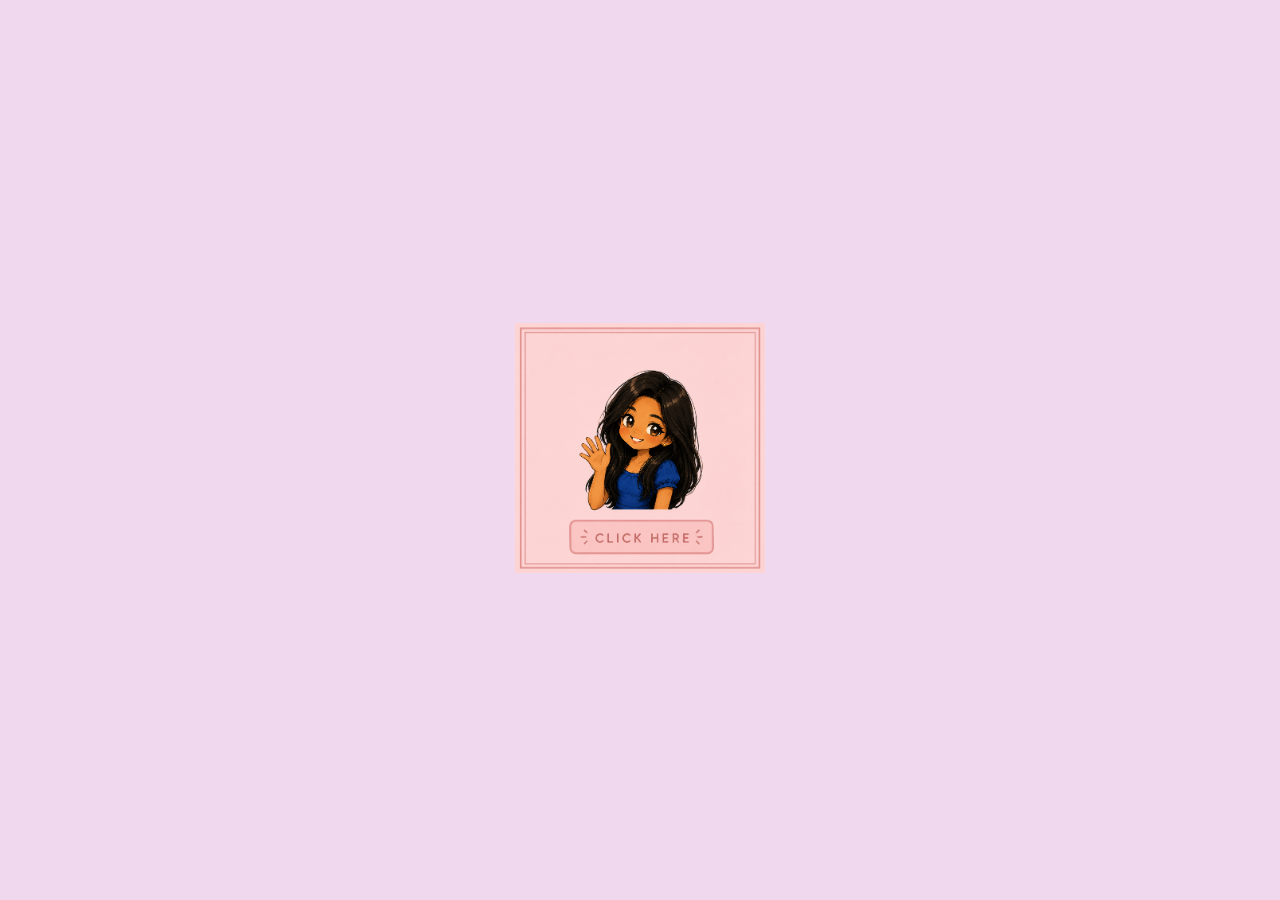
<file: index.html>
<!DOCTYPE html>
<html lang="en">
<head>
<meta charset="UTF-8">
<meta name="viewport" content="width=device-width, initial-scale=1.0">
<title>Simi's Portfolio</title>

<link rel="stylesheet" href="style.css">
</head>

<body class="landing-page">

<div class="landing-container">

    <img src="doodle.png" alt="My Doodle" id="doodle">

    <div id="message" class="hidden">

        <a href="about.html">
            <button>Heyy!!✨ →</button>
        </a>
    </div>

</div>

<script src="script.js"></script>

</body>
</html>
</file>
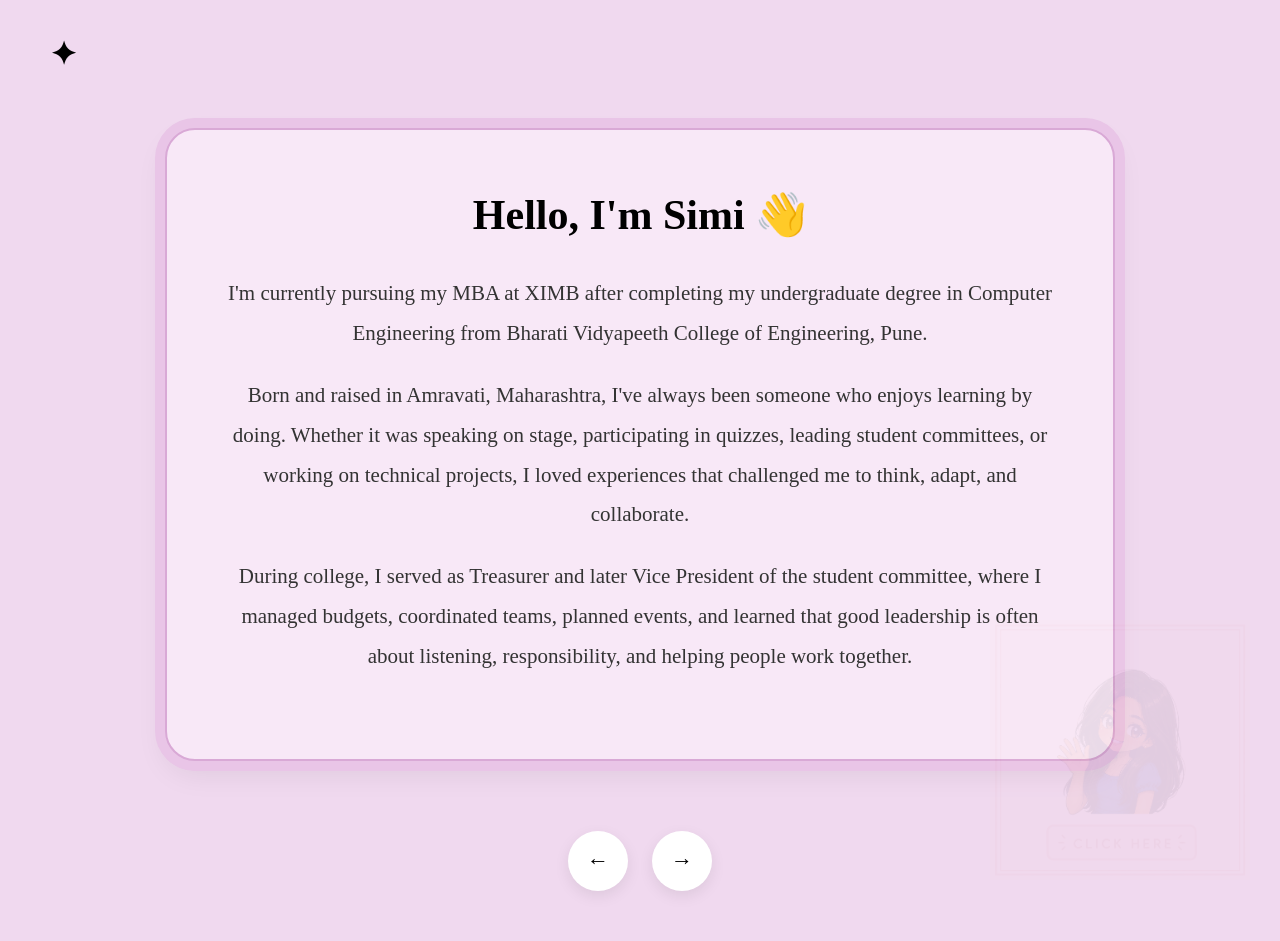
<file: about.html>
<!DOCTYPE html>
<html lang="en">
<head>
<meta charset="UTF-8">
<meta name="viewport" content="width=device-width, initial-scale=1.0">

<title>About Simi</title>

<link rel="stylesheet" href="style.css">
</head>

<body class="about-page">

<img src="doodle.png" class="watermark">

<div class="portfolio-title">
    ✦ 
</div>

<div class="slider">

    <div class="slide active">

        <h1>Hello, I'm Simi 👋</h1>

        <p>
            I'm currently pursuing my MBA at XIMB after completing my undergraduate degree in Computer Engineering from Bharati Vidyapeeth College of Engineering, Pune.
        </p>

        <p>
            Born and raised in Amravati, Maharashtra, I've always been someone who enjoys learning by doing. Whether it was speaking on stage, participating in quizzes, leading student committees, or working on technical projects, I loved experiences that challenged me to think, adapt, and collaborate.
        </p>

        <p>
            During college, I served as Treasurer and later Vice President of the student committee, where I managed budgets, coordinated teams, planned events, and learned that good leadership is often about listening, responsibility, and helping people work together.
        </p>

    </div>

    <div class="slide">

        <h1>What Keeps Me Curious 🚀</h1>

        <p>
            My engineering journey gave me a strong analytical foundation, but it was real-world exposure that sparked my interest in management.
        </p>

        <p>
            During my internship at the India Meteorological Department (IMD), Ministry of Earth Sciences, I worked alongside researchers and interns and observed how information, systems, and processes support decision-making at scale.
        </p>

        <p>
            This continued through my final-year project sponsored by IMD, where my team studied existing weather-data systems and proposed improvements for future implementation. The experience strengthened my curiosity about how decisions are made, priorities are set, and organizations operate effectively.
        </p>

        <p>
            And now, I'm particularly interested in the intersection of technology, management, operations, and people.
        </p>

    </div>

    <div class="slide">

        <h1>Things I Love ❤️</h1>

        <p>
            You'll rarely find me sitting still for too long.
        </p>

        <p>
            I love getting completely lost in a good movie, having ridiculously random brainrot conversations with friends, dancing like nobody's watching, and going on long walks with absolutely no destination in mind.
        </p>

        <p>
            I'm the kind of person who can spend hours discussing an interesting idea, planning something exciting, or simply enjoying the little moments that make life memorable.
        </p>

        <p>
            Curiosity, laughter, good conversations, and new experiences are probably my favorite combination.
        </p>

    </div>

    <div class="slide">

    <h1>Let's Keep In Touch ☎️</h1>

    <p>
        Thanks for stopping by and taking a little tour through my journey.
    </p>

    <p>
        If you'd like to connect, discuss opportunities, collaborate on something interesting,
        talk about movies, exchange random thoughts, or simply say hello, I'd love to hear from you!
    </p>

    <p>
        📧 Email:
        <a href="mailto:abrahamsimi03@gmail.com">
            abrahamsimi03@gmail.com
        </a>
    </p>

    <p>
        💼 LinkedIn:
        <a href="https://www.linkedin.com/in/simi-abraham-035370228/" target="_blank">
            Connect with me
        </a>
    </p>
    <p>
       🅾 Instagram:
        <a href="https://www.instagram.com/simii.abraham?igsh=dHBmdnRuNWY3ajhv" target="_blank">
            For the fun side
        </a>
    </p>
    <p>
        Here's to new conversations, exciting opportunities, and lifelong learning. ✨
    </p>

</div>
</div>

<div class="controls">
    <button id="prev">←</button>
    <button id="next">→</button>
</div>

<script src="script.js"></script>

</body>
</html>
</file>
<file: style.css>
*{
    margin:0;
    padding:0;
    box-sizing:border-box;
}

/* ---------- LANDING PAGE ---------- */

.landing-page{
    background:#F0D9EF;
    height:100vh;

    display:flex;
    justify-content:center;
    align-items:center;
}

.landing-container{
    position:relative;
}

#doodle{
    width:250px;
    cursor:pointer;
    transition:0.3s;
}

#doodle:hover{
    transform:scale(1.05);
}

#message{
    position:absolute;
    top:-120px;
    left:50%;
    transform:translateX(-50%);
    text-align:center;
}

#message p{
    background:white;
    padding:12px 22px;
    border-radius:20px;
    margin-bottom:10px;
}

#message button{
    border:none;
    background:white;
    padding:12px 22px;
    border-radius:20px;
    cursor:pointer;
}

.hidden{
    display:none;
}

/* ---------- PORTFOLIO PAGE ---------- */

.about-page{
    background:#F0D9EF;
    min-height:100vh;

    font-family:"Times New Roman", serif;
    position:relative;
    overflow-x:hidden;
}

.watermark{
    position:fixed;
    right:30px;
    bottom:20px;

    width:260px;

    opacity:0.06;

    pointer-events:none;
}

.portfolio-title{
    padding:35px 50px;

    font-size:32px;
    font-weight:bold;
}

.slider{
    width:80%;
    max-width:950px;

    margin:20px auto;
}

.slide{
    display:none;

    min-height:550px;

    padding:60px;

    border-radius:30px;

    background:#F8E8F7;

    text-align:center;

    justify-content:center;
    flex-direction:column;

    border:2px solid #D9A9D6;

    box-shadow:
        0 0 0 10px #E9C5E7,
        0 12px 30px rgba(0,0,0,0.08);
}

.slide.active{
    display:flex;
}

.slide h1{
    font-size:42px;
    margin-bottom:35px;
}

.slide p{
    font-size:21px;
    line-height:1.9;
    margin-bottom:22px;
    color:#333;
}

.controls{
    text-align:center;
    padding:50px;
}

.controls button{
    width:60px;
    height:60px;

    border:none;
    border-radius:50%;

    background:white;

    margin:0 10px;

    font-size:22px;

    cursor:pointer;

    box-shadow:0 5px 15px rgba(0,0,0,0.08);
}

.controls button:hover{
    transform:scale(1.05);
}
</file>
